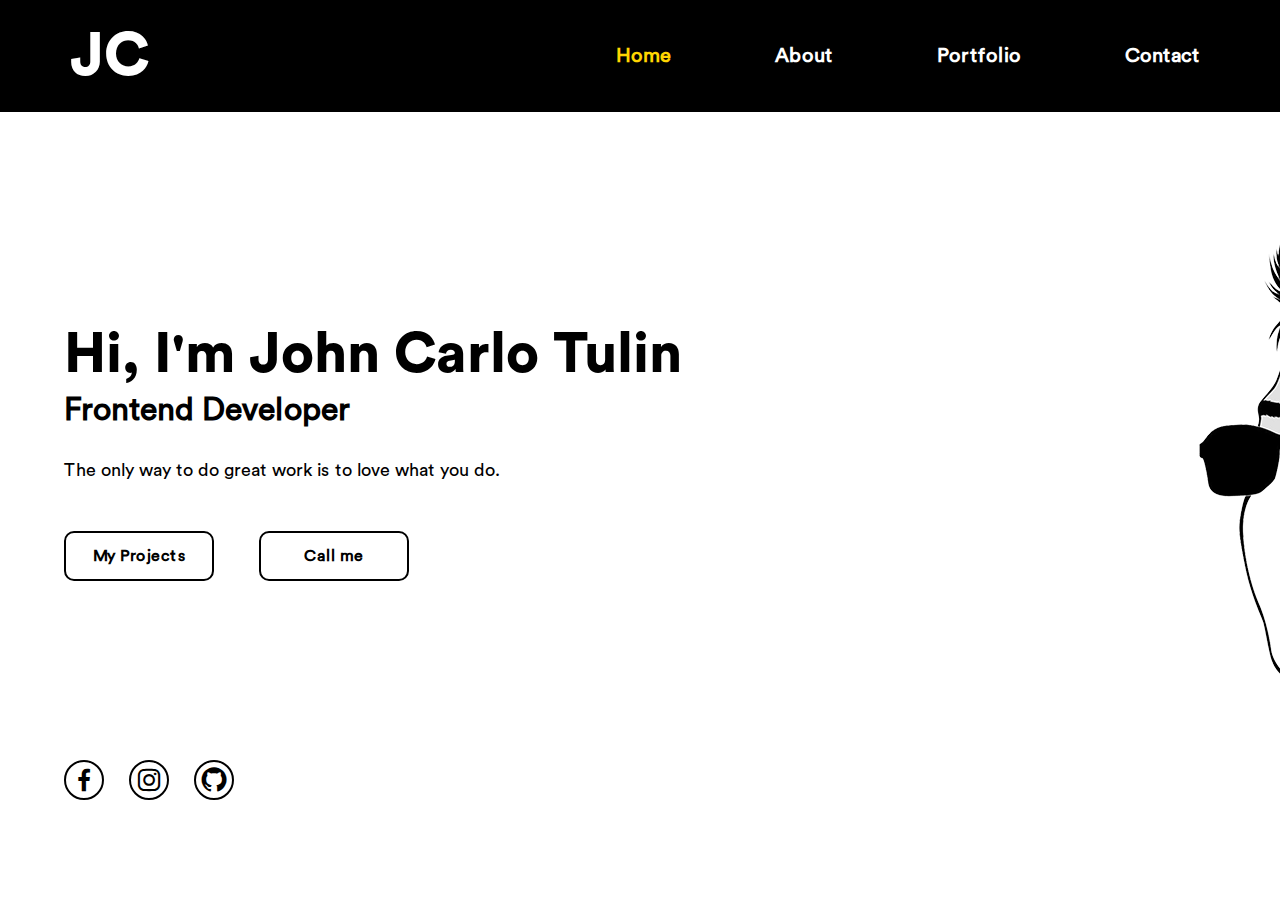
<file: index.html>
<!-- HOME PAGE -->
 
<!DOCTYPE html>
<html lang="en">
<head>
    <meta charset="UTF-8">
    <meta name="viewport" content="width=device-width, initial-scale=1.0">
    <title>Carlo Tulin</title>
    <link rel="stylesheet" href="style.css">
    <link href='https://unpkg.com/boxicons@2.1.4/css/boxicons.min.css' rel='stylesheet'>
</head>
<body>
    <header class="header">
        <a href="#" class="logo">JC</a>
        <nav class="navigation">
            <a href="#" class ="active">Home</a>
            <a href="aboutpage.html">About</a>
            <a href="https://github.com/JohnCGT">Portfolio</a>
            <a href="contactpage.html">Contact</a>
        </nav>
    </header>

    <section class="homepage">
        <div class="homepage-content">
            <h1>Hi, I'm John Carlo Tulin</h1>
            <h3>Frontend Developer</h3>
            <p>The only way to do great work is to love what you do.</p>
            <div class="btn-sctn">
                <a href="https://github.com/JohnCGT">My Projects</a>
                <a href="tel: +639287628547">Call me</a>
            </div>

            <div class="socials">
                <a href="https://www.facebook.com/kaloizkie.22"><i class='bx bxl-facebook'></i></a>
                <a href="https://www.instagram.com/kaloizkii/"><i class='bx bxl-instagram' ></i></a>
                <a href="https://github.com/JohnCGT"><i class='bx bxl-github' ></i></a>
            </div>
        </div>
    </section>
    
</body>
</html>
</file>
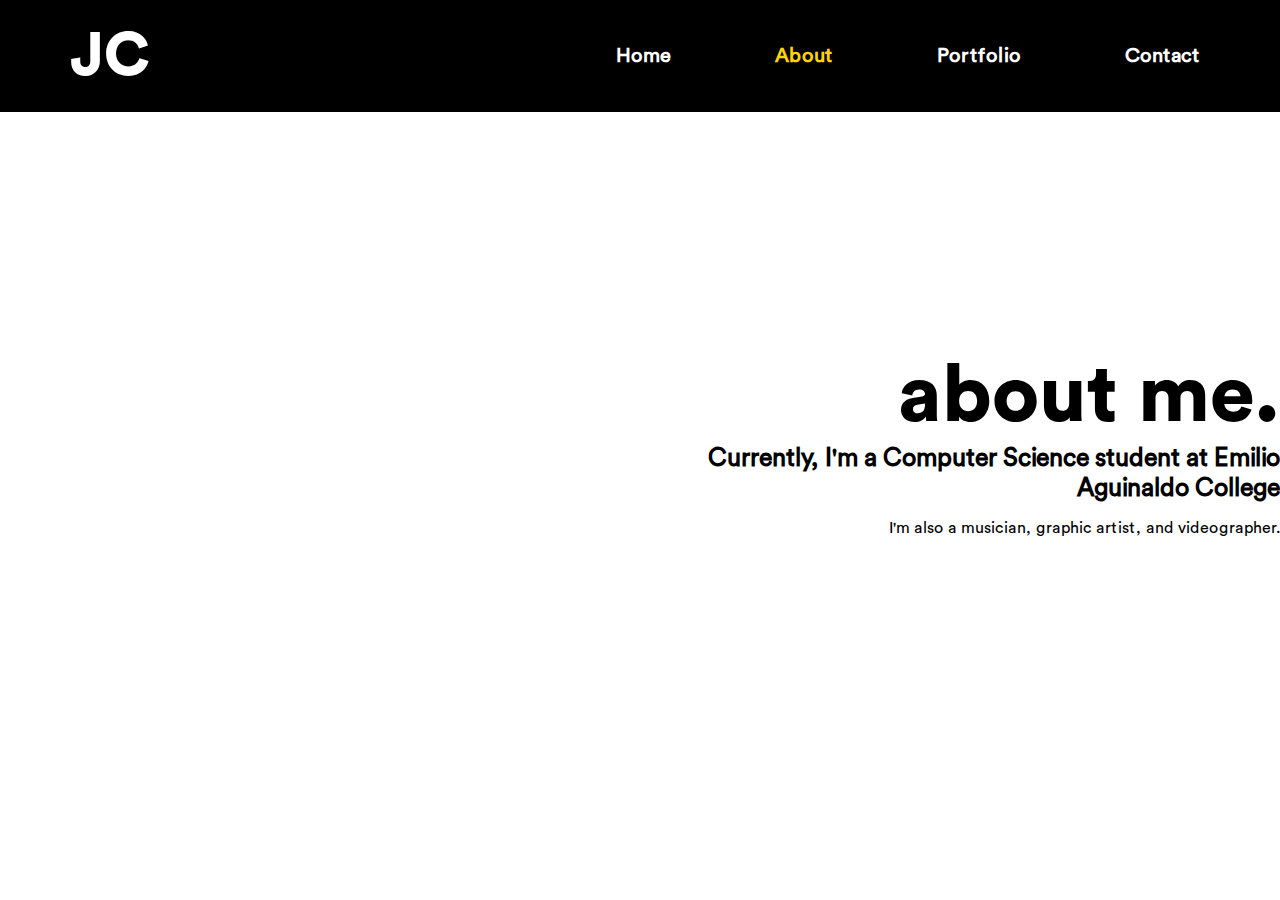
<file: aboutpage.html>
<!-- ABOUT PAGE-->

<!DOCTYPE html>
<html lang="en">
<head>
    <meta charset="UTF-8">
    <meta name="viewport" content="width=device-width, initial-scale=1.0">
    <title>Document</title>
    <link rel="stylesheet" href="style_3.css">
</head>
<body>
    <header class="header">
        <a href="#" class="logo">JC</a>
        <nav class="navigation">
            <a href="index.html">Home</a>
            <a href="#" class ="active">About</a>
            <a href="https://github.com/JohnCGT">Portfolio</a>
            <a href="contactpage.html">Contact</a>
        </nav>
    </header>

    <section class="about_me">
        <div class ="description"></div>
        <div class ="blank">
            <h1>about me.</h1>
            <h3>Currently, I'm a Computer Science student at Emilio Aguinaldo College</h3>
            <p>I'm also a musician, graphic artist, and videographer.</p>
        </div>
    </section>
    
</body>
</html>
</file>
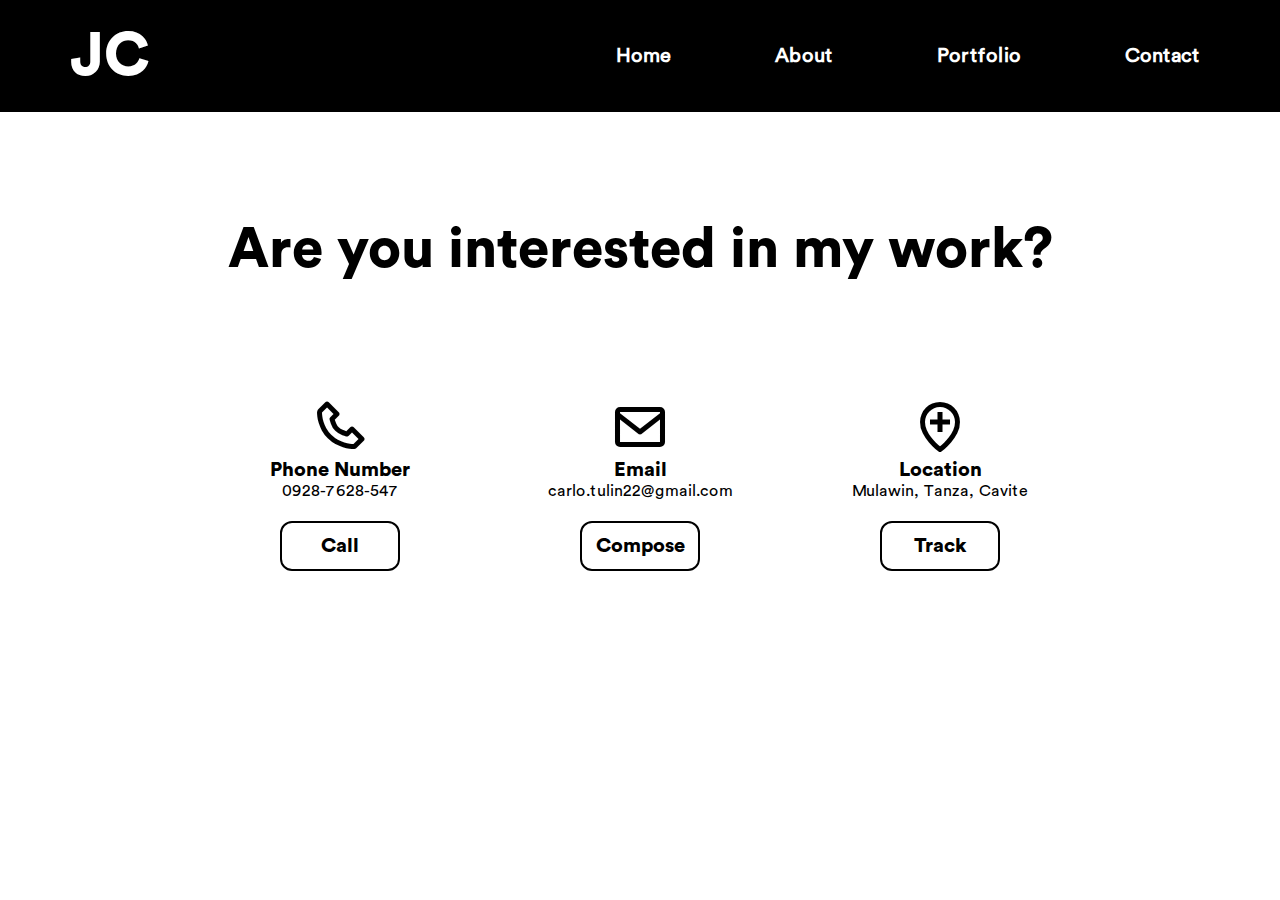
<file: contactpage.html>
<!-- CONTACT PAGE-->

<!DOCTYPE html>
<html lang="en">
<head>
    <meta charset="UTF-8">
    <meta name="viewport" content="width=device-width, initial-scale=1.0">
    <title>Carlo Tulin</title>
    <link rel = "stylesheet" href = "style_2.css">
    <link href='https://unpkg.com/boxicons@2.1.4/css/boxicons.min.css' rel='stylesheet'>
</head>
    <header class ="header">
        <a href="#" class="logo">JC</a>
        <nav class="navigation">
            <a href="index.html">Home</a>
            <a href="aboutpage.html">About</a>
            <a href="https://github.com/JohnCGT">Portfolio</a>
            <a href="contactpage.html">Contact</a>
        </nav>
    </header>

    <section class="contact_page">
        <h2 class="intro">Are you interested in my work?</h2>
        <p class="caption"></p>
        <div class="option-contact">
            <div class="telephone">
                <a href="#"><i class='bx bx-phone'></i></a>
                <h2>Phone Number</h2>
                <p>0928-7628-547</p>
                <button onclick="window.open('tel:+639287628547');">Call</button>
            </div>

            <div class="email">
                <a href="#"><i class='bx bx-envelope' ></i></a>
                <h2>Email</h2>
                <p>carlo.tulin22@gmail.com</p>
                <button onclick="window.location.href='https://mail.google.com/mail/?view=cm&fs=1&to=carlo.tulin22@gmail.com;'">Compose</button>
            </div>

            <div class="location">
                <a href="#"><i class='bx bx-location-plus' ></i></i></a>
                <h2>Location</h2>
                <p>Mulawin, Tanza, Cavite</p>
                <button onclick="window.location.href='https://www.google.com/maps/place/Mulawin,+Tanza,+Cavite/@14.383207,120.8297804,14z/data=!3m1!4b1!4m6!3m5!1s0x33962c80709d1d13:0x2164faf6d7cc3423!8m2!3d14.3835214!4d120.8527655!16s%2Fg%2F11gbf8g6xf?entry=ttu&g_ep=EgoyMDI0MDgyMC4xIKXMDSoASAFQAw%3D%3D;'">Track</button>
            </div>
        </div>
    </section>
<body>
    
</body>
</html>
</file>
<file: style.css>
@font-face {
    font-family: 'Circular Std';
    src: url(./CircularStd-Book.otf);
}

@font-face {
    font-family: 'Circular Std Black';
    src: url(./CircularStd-Black.otf);
}


* {
    margin: 0;
    padding: 0;
    box-sizing: border-box;
    font-family: 'Circular Std';
    color: rgb(255, 255, 255);
}

body {
    background-color: rgb(255, 255, 255);
}

.header{
    top: 0;
    left: 0;
    background-color: rgb(0, 0, 0);
    position: fixed;
    display: flex;
    justify-content:space-between;
    align-items: center;
    width: 100%;
    padding: 20px;
    z-index: 100;
}

.logo{
    font-family: 'Circular Std Black';
    font-size: 60px;
    text-decoration: none;
    font-weight: 700;
    color: rgb(255, 255, 255);
    margin-left: 50px;
}

.navigation a{
    text-decoration: none;
    margin-right: 60px;
    margin-left: 40px;
    font-weight: bold;
    font-size: 20px;
    transition: 0.2s;
    color: rgb(255, 255, 255);
}

.navigation a:hover,
.navigation a.active{
    color: rgb(255, 213, 1);
}

.homepage{
    background-image: url("background-img.png");
    height: 100vh;
    display: flex;
    align-items: center;
    padding: 0 5%;
}

.homepage-content{
    max-width: 800px;
    background-color: white;
}

.homepage-content h1{
    font-family: 'Circular Std Black';
    font-size: 56px;
    font-weight: 500;
    color:rgb(0, 0, 0);
    line-height: 1.3;
}

.homepage-content h3{
    font-size: 32px;
    font-weight: 700;
    color: rgb(0, 0, 0);
}

.homepage-content p{
    color: black;
    font-size: 18px;
    margin: 30px 0 50px;
}

.btn-sctn{
    display: flex;
    justify-content: space-between;
    width: 345px;
    height: 50px;
}

.btn-sctn a{
    position: relative;
    display: inline-flex;
    justify-content: center;
    align-items: center;
    width: 150px;
    height: 100%;
    color: rgb(0, 0, 0);
    background: transparent;
    border: 2px solid rgb(0, 0, 0);
    border-radius: 10px;
    text-decoration: none;
    font-weight: 600;
    letter-spacing: 0.5px;
    z-index: 1;
    overflow: hidden;
    transition: .5s;
}

.btn-sctn a::before{
    content: '';
    position: absolute;
    top: 0;
    bottom: 0;
    width: 0;
    height: 100%;
    margin-right: 100%;
    background-color: rgb(0, 0, 0);
    z-index: -1;
    transition: 0.5s;
}

.btn-sctn a:hover{
    color:rgb(255, 255, 255);
}

.btn-sctn a:hover::before{
    width: 200%;
}

.socials{
    position: absolute;
    bottom: 100px;
    width: 170px;
    display: flex;
    justify-content: space-between;
}

.socials a{
    position: relative;
    display: inline-flex;
    justify-content: center;
    align-items: center;
    width: 40px;
    height: 40px;
    background: transparent;
    border: solid 2px rgb(0, 0, 0);
    border-radius: 50%;
    font-size: 30px;
    text-decoration: none;
    z-index: 1;
    overflow: hidden;
}

.socials i{
    color: rgb(0, 0, 0);
    transition: 0.5s;
}

.socials i:hover{
    color: rgb(255, 255, 255);
}

.socials a::before{
    content: '';
    position: absolute;
    top: 0;
    left: 0;
    width: 0;
    height: 100%;
    background: rgb(0, 0, 0);
    z-index: -1;
    transition: 0.5s;
}

.socials a:hover::before{
    width: 100%;
}
</file>
<file: style_3.css>
@font-face {
    font-family: 'Circular Std';
    src: url(./CircularStd-Book.otf);
}

@font-face {
    font-family: 'Circular Std Black';
    src: url(./CircularStd-Black.otf);
}

* {
    margin: 0;
    padding: 0;
    box-sizing: border-box;
    font-family: 'Circular Std';
}

.body{
    background-color: white;
}

.header{
    top: 0;
    left: 0;
    position: fixed;
    display: flex;
    align-items: center;
    justify-content: space-between;
    background-color: black;
    width: 100%;
    padding: 20px;
    z-index: 100;
}

.logo{
    font-family: "Circular Std Black";
    font-size: 60px;
    text-decoration: none;
    font-weight: 700;
    color: white;
    margin-left: 50px;
}

.navigation a{
    text-decoration: none;
    color: white;
    margin-right: 60px;
    margin-left: 40px;
    font-weight: bold;
    font-size: 20px;;
    transition: 0.3s;
}

.navigation a:hover,
.navigation a.active{
    color: rgb(255, 213, 1);
}

.about_me{
    height: 100vh;
    background-color: rgb(255, 255, 255);
    display: flex;
    align-items: center;
    justify-content: space-around;
}

.description{
    width: 800px;
    height: 700px;
    border-radius: 12px;
    background-color: rgb(255, 255, 255);
}

.blank{
    flex-direction: column;
    display: flex;
    width: 800px;
    height: 700px;
    border-radius: 12px;
    background-color: rgb(255, 255, 255);
    align-items: right;
    text-align: right;
    justify-content: center;
}

.blank h1{
    font-size: 80px;
    font-weight: 700;
    font-family: 'Circular Std Black';
}

.blank h3{
    font-size: 25px;
}

.blank p{
    line-height: 3;
}
</file>
<file: style_2.css>
@font-face {
    font-family: 'Circular Std';
    src: url(./CircularStd-Book.otf);
}

@font-face {
    font-family: 'Circular Std Black';
    src: url(./CircularStd-Black.otf);
}

* {
    margin: 0;
    padding: 0;
    box-sizing: border-box;
    font-family: "Circular Std";
}

.body {
    background-color: white;
}

.header {
    background-color: black;
    top: 0;
    left: 0;
    position: fixed;
    display: flex;
    justify-content: space-between;
    align-items: center;
    width: 100%;
    padding: 20px;
    z-index: 100;
}

.logo{
    font-family: "Circular Std Black";
    font-size: 60px;
    text-decoration: none;
    font-weight: 700;
    color: white;
    margin-left: 50px;
}

.navigation a{
    text-decoration: none;
    color: white;
    margin-right: 60px;
    margin-left: 40px;
    font-weight: bold;
    font-size: 20px;
    transition: 0.3s;
}

.navigation a:hover,
.navigation a.active{
    color: rgb(255, 213, 1);
}

.contact_page{
    height: 100vh;
    display: flex;
    flex-direction: column;
    align-items: center;
    justify-content: center;
    background-color: white;
    bottom: 50px;
    padding: 20px;
}

.intro{
    font-family: "Circular Std Black";
    font-weight: 500;
    font-size: 56px;
}

.caption{
    font-size: 25px;
}

.option-contact{
    border-radius: 12px;
    align-items: center;
    justify-content: space-between;
    text-align: center;
    display: flex;
    width: 800px;
    height: 400px;
}

.option-contact h2{
    font-size: 20px;
    font-family: "Circular Std Black";
}

.option-contact p{
    margin-bottom: 20px;
}

.telephone{
    align-items: center;
    justify-content: center;
    display: flex;
    border-radius: 12px;
    flex-direction: column;
    width: 200px;
    height: 200px;
    background-color: rgb(255, 255, 255);
    color: rgb(0, 0, 0);
}

.telephone i{
    font-size: 60px;
    color: rgb(0, 0, 0);
    text-decoration: none;
}

.email{
    align-items: center;
    justify-content: center;
    display: flex;
    border-radius: 12px;
    flex-direction: column;
    width: 200px;
    height: 200px;
    background-color: rgb(255, 255, 255);
    color: rgb(0, 0, 0);
}

.email i{
    font-size: 60px;
    color: rgb(0, 0, 0);
    text-decoration: none;
}

.location{
    align-items: center;
    justify-content: center;
    display: flex;
    border-radius: 12px;
    flex-direction: column;
    width: 200px;
    height: 200px;
    background-color: rgb(255, 255, 255);
    color: rgb(0, 0, 0);
}

.location i{
    font-size: 60px;
    color: rgb(0, 0, 0);
    text-decoration: none;
}

.option-contact button{
    position: relative;
    color: rgb(0, 0, 0);
    font-family: "Circular Std Black";
    width: 120px;
    border: 2px solid rgb(0, 0, 0);
    background-color: rgb(255, 255, 255);
    border-radius: 12px;
    height: 50px;
    font-size: 20px;
    font-weight: bolder;
    text-decoration: none;
    z-index: 1;
    transition: 0.5s;
    overflow: hidden;
}

.option-contact button:hover{
    color: rgb(255, 255, 255);
}

.option-contact button::before{
    content: '';
    position: absolute;
    top: 0;
    left: 0;
    width: 0;
    height: 100%;
    background-color: rgb(0, 0, 0);
    z-index: -1;
    transition: 0.5s;
}

.option-contact button:hover::before{
    width: 100%;
}
</file>
